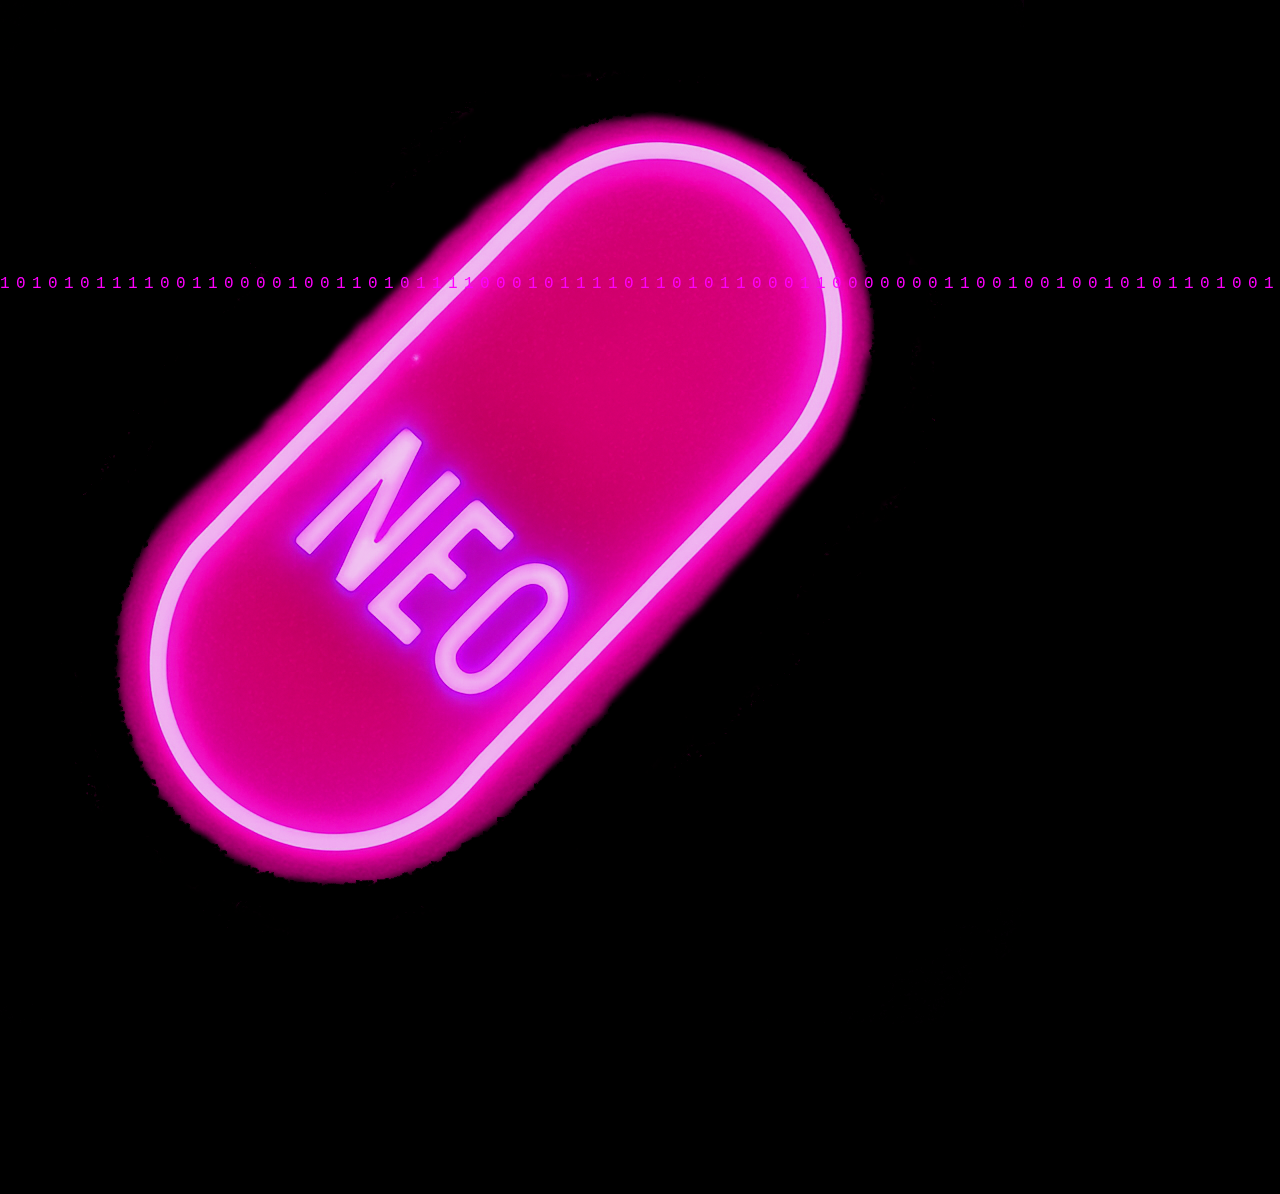
<file: index.html>
<!DOCTYPE html>
<html lang="en">
<head>
    <meta charset="UTF-8" />
    <meta name="viewport" content="width=device-width, initial-scale=1.0" />
    <title>NEO PILL</title>
    <link rel="stylesheet" href="style.css?v=2" />
</head>

<body>
    <!-- Matrix Background -->
    <canvas id="matrix"></canvas>

    <div class="container">
        <img class="logo" src="Assets/NEO.png" alt="NEO Pill Logo">

        <h1>NEO</h1>
        <p class="tagline">Follow the white rabbit...</p>

        <p class="mint">
            Mint Address:<br>
            <span class="address">
                J8xvALW2dur2ldtCmN6Hfrg5P66RwqhiBuCHcIetmr8S
            </span>
        </p>
    </div>

    <script src="matrix.js?v=2"></script>
</body>
</html>
</file>
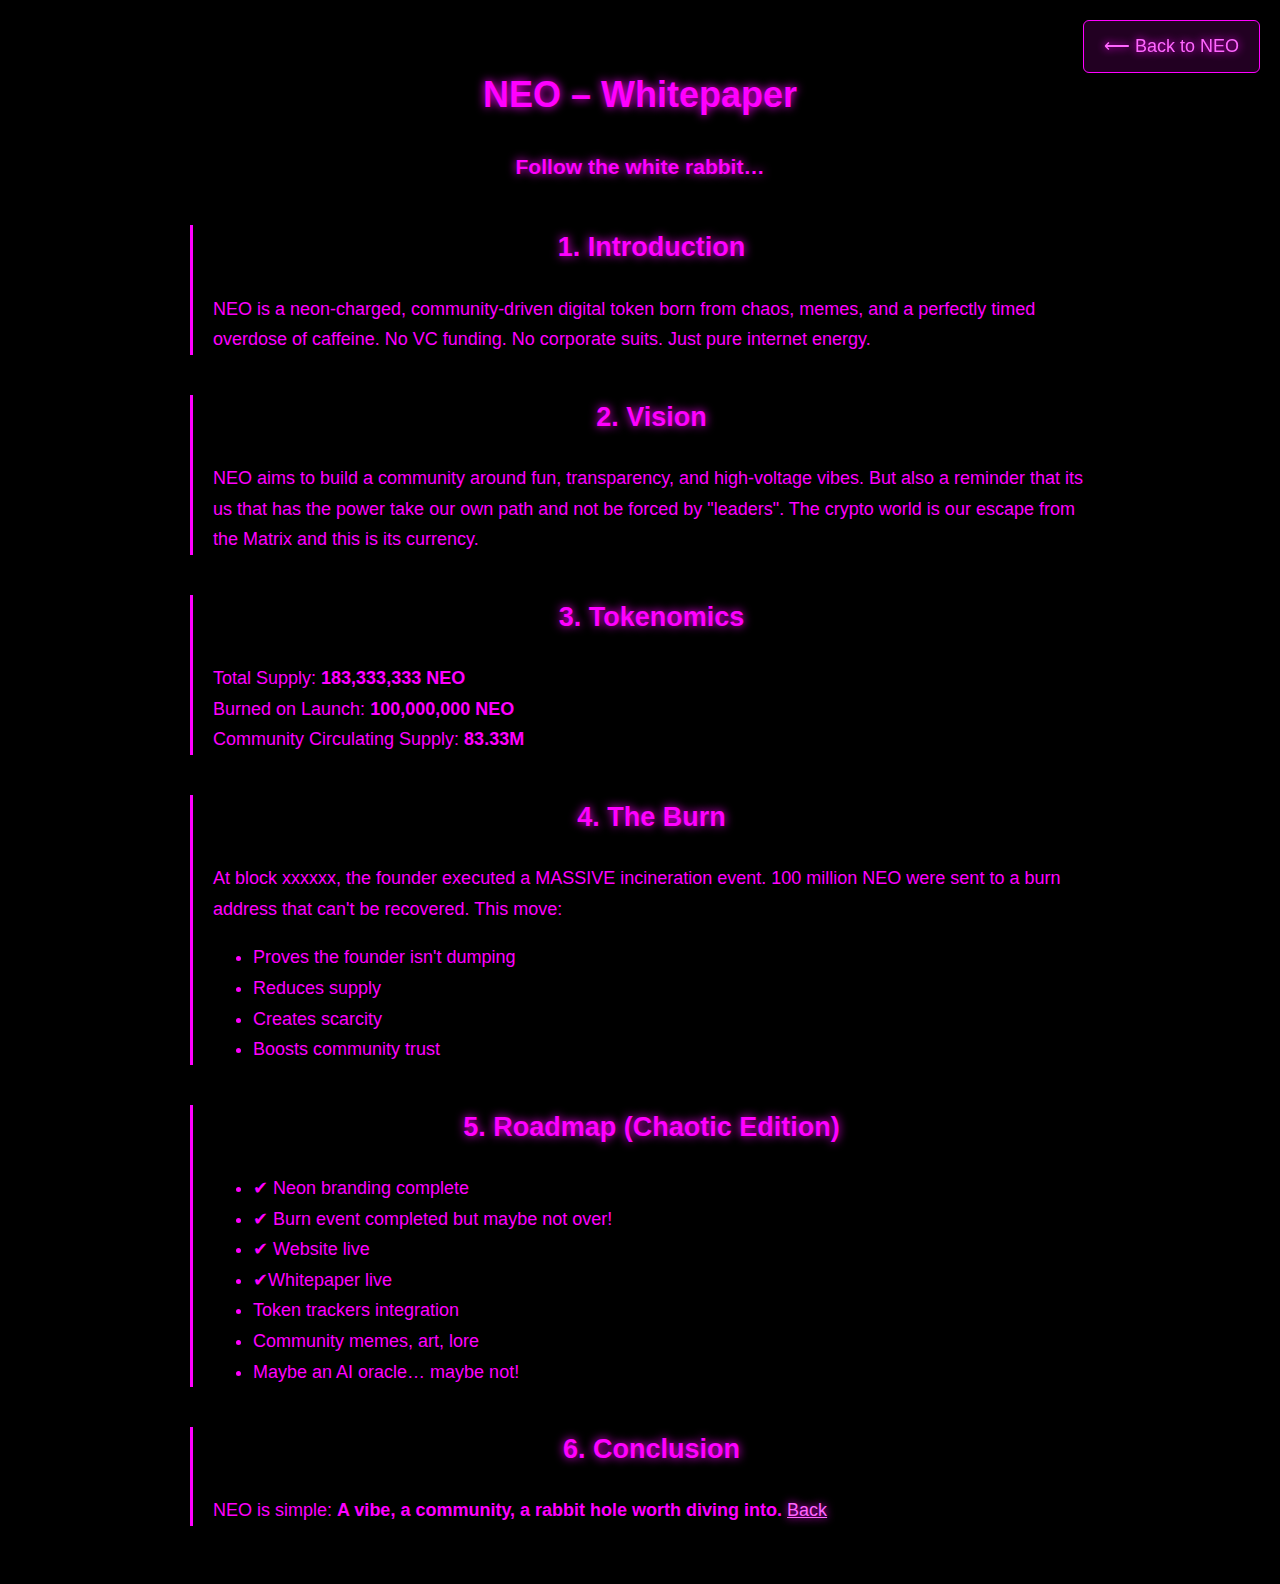
<file: whitepaper.html>
<!DOCTYPE html>
<html lang="en">
<head>
<meta charset="UTF-8" />
<meta name="viewport" content="width=device-width, initial-scale=1.0" />
<title>NEO – Whitepaper</title>

<style>
    body {
        background: #000;
        color: #ff00ff;
        font-family: 'Orbitron', sans-serif;
        padding: 40px;
        line-height: 1.7;
        font-size: 18px;
        max-width: 900px;
        margin: auto;
    }

    h1, h2, h3 {
        color: #ff00ff;
        text-shadow: 0 0 10px #ff00ff;
        text-align: center;
    }

    .section {
        margin-top: 40px;
        border-left: 3px solid #ff00ff;
        padding-left: 20px;
    }

    a {
        color: #ff66ff;
        text-shadow: 0 0 8px #ff00ff;
    }

    .back {
        position: fixed;
        top: 20px;
        right: 20px;
        background: #ff00ff22;
        padding: 10px 20px;
        border: 1px solid #ff00ff;
        border-radius: 6px;
        text-decoration: none;
    }
    .back:hover {
        background: #ff00ff44;
    }
</style>
</head>

<body>

<a href="/" class="back">⟵ Back to NEO</a>

<h1>NEO – Whitepaper</h1>
<h3>Follow the white rabbit…</h3>

<div class="section">
    <h2>1. Introduction</h2>
    <p>
        NEO is a neon-charged, community-driven digital token born from chaos, memes,
        and a perfectly timed overdose of caffeine.  
        No VC funding. No corporate suits.  
        Just pure internet energy.
    </p>
</div>

<div class="section">
    <h2>2. Vision</h2>
    <p>
        NEO aims to build a community around fun, transparency, and high-voltage vibes.
        But also a reminder that its us that has the power take our own path and not be
        forced by "leaders". The crypto world is our escape from the Matrix and this is its 
        currency. 
    </p>
</div>

<div class="section">
    <h2>3. Tokenomics</h2>
    <p>
        Total Supply: <strong>183,333,333 NEO</strong><br>
        Burned on Launch: <strong>100,000,000 NEO</strong><br>
        Community Circulating Supply: <strong>83.33M</strong>
    </p>
</div>

<div class="section">
    <h2>4. The Burn</h2>
    <p>
        At block xxxxxx, the founder executed a MASSIVE incineration event.
        100 million NEO were sent to a burn address that can't be recovered.
        This move:
        <ul>
            <li>Proves the founder isn't dumping</li>
            <li>Reduces supply</li>
            <li>Creates scarcity</li>
            <li>Boosts community trust</li>
        </ul>
    </p>
</div>

<div class="section">
    <h2>5. Roadmap (Chaotic Edition)</h2>
    <ul>
        <li>✔ Neon branding complete</li>
        <li>✔ Burn event completed but maybe not over!</li>
        <li>✔ Website live</li>
        <li>✔Whitepaper live</li>
        <li>Token trackers integration</li>
        <li>Community memes, art, lore</li>
        <li>Maybe an AI oracle… maybe not!</li>
    </ul>
</div>

<div class="section">
    <h2>6. Conclusion</h2>
    <p>
        NEO is simple:  
        <strong>A vibe, a community, a rabbit hole worth diving into.</strong>
        <a href="./index.html">Back</a>
    </p>
</div>

</body>
</html>
</file>
<file: style.css>
body {
    margin: 0;
    overflow: hidden;
    background: black;
    font-family: Arial, sans-serif;
}

#matrix {
    position: fixed;
    top: 0;
    left: 0;
    width: 100vw;
    height: 100vh;
    z-index: 1;
}

.content {
    position: relative;
    z-index: 10;
    text-align: center;
    margin-top: 100px;
    color: white;
    text-shadow: 0 0 10px #ff00ff;
}

.pill {
    width: 150px;
    filter: drop-shadow(0 0 10px #ff00ff);
}

.neon-title {
    font-size: 70px;
    color: #ff00ff;
    text-shadow: 0 0 20px #ff00ff;
}

.subtext {
    margin-top: -10px;
    margin-bottom: 20px;
    font-size: 20px;
}

.label {
    font-size: 18px;
}

.burn-link {
    color: #66aaff;
}

/* ✔ ORIGINAL rabbit size restored */
.rabbit-btn {
    position: fixed;
    top: 20px;
    right: 20px;
    width: 65px;
    z-index: 2000;
    cursor: pointer;
    filter: drop-shadow(0 0 12px #ff00ff);
    transition: transform 0.2s;
}

.rabbit-btn:hover {
    transform: scale(1.1);
}
</file>
